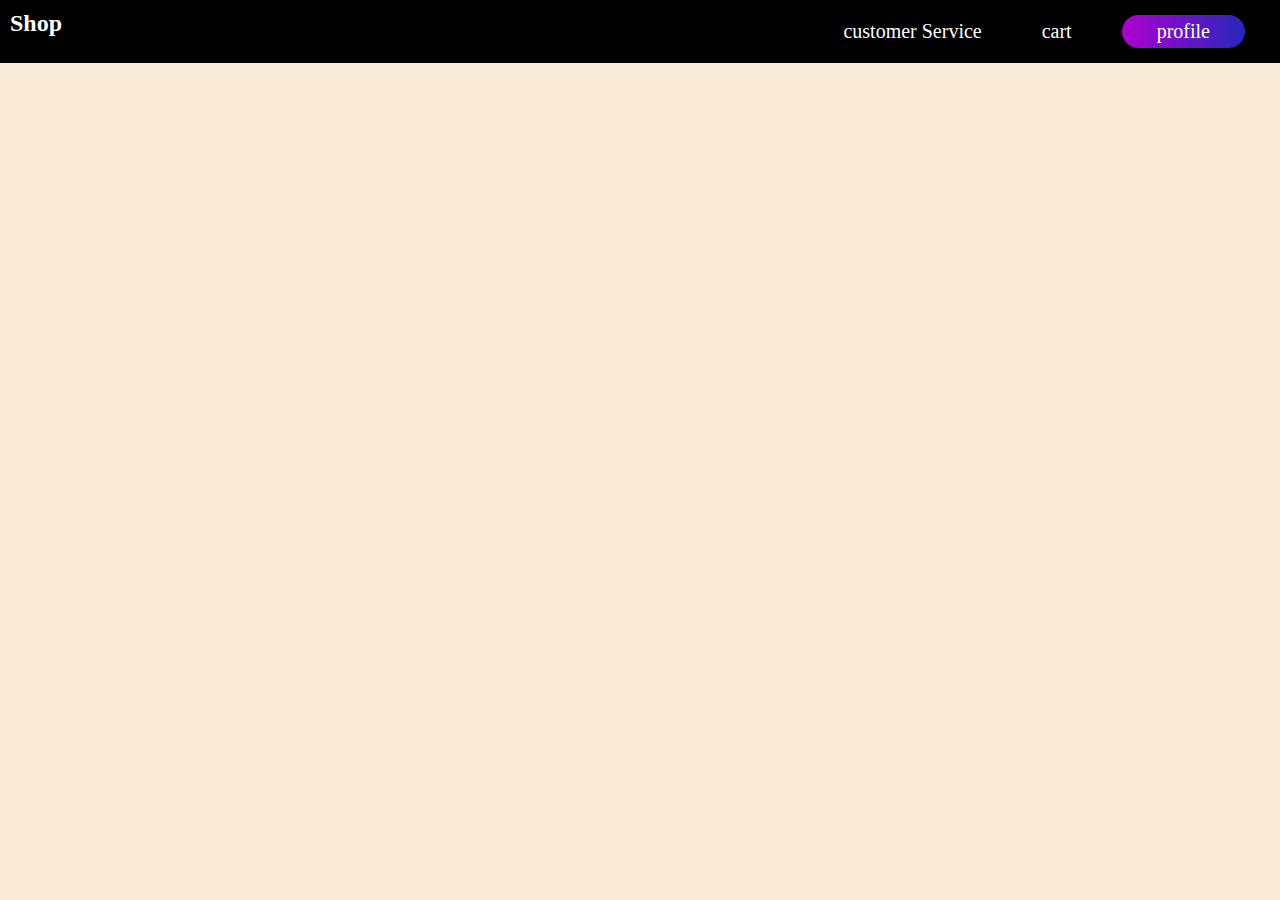
<file: alok/Narayan book shop/index.html>
<!DOCTYPE html>
<html lang="en">
<head>
    <meta charset="UTF-8">
    <meta http-equiv="X-UA-Compatible" content="IE=edge">
    <meta name="viewport" content="width=device-width, initial-scale=1.0">
    <title>Goat Shop</title>
    <link rel="stylesheet" href="index.css">
</head>
<body>
    <div class="navbar">
    <div class="logo">
        <h2>  Shop</h2></a>
   
    <div class="content">
        <div class="con">
        <a href="contact.html">  customer Service</a>
    </div>
    <div class="cart">
        <a href="yourcart.html"> cart</a> 
    </div>
        <div class="pro">
        <a href="profile.html">  profile </a>
        </div>
    </div>
     </div>

    </div>
</body>
</html>
</file>
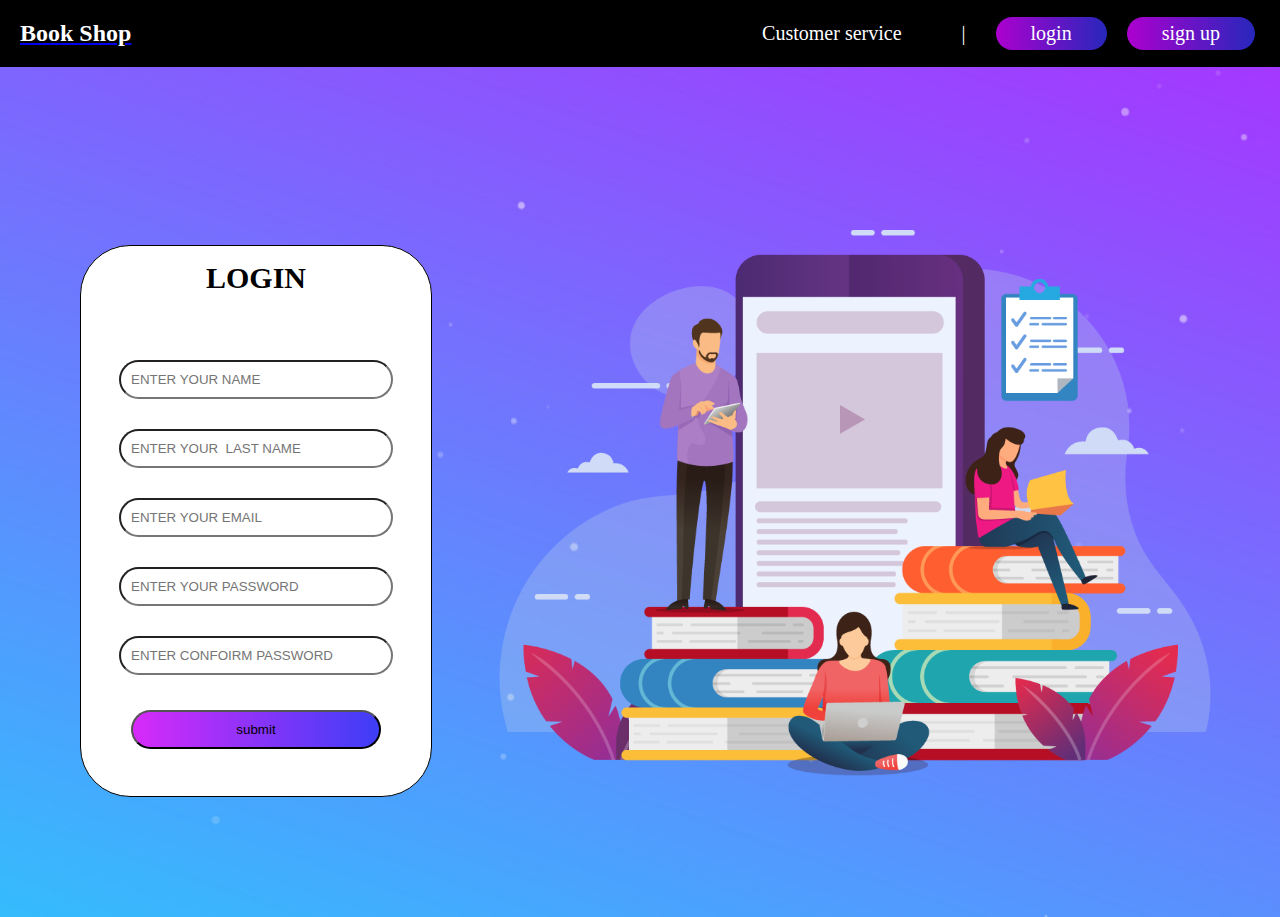
<file: alok/Narayan book shop/main.html>
<!DOCTYPE html>
<html lang="en">
<head>
    <meta charset="UTF-8">
    <meta http-equiv="X-UA-Compatible" content="IE=edge">
    <meta name="viewport" content="width=device-width, initial-scale=1.0">
    <title>Welcome to your Shop</title>
    <link rel="stylesheet" href="main.css">
</head>

<body>
     <head>
        
    <div class="navbar">
    
        <div class="logo">
            <a href="main.html"><h2> Book Shop</h2></a>
       
        <div class="content">
          
            <a href="contact.html"> Customer service</a>
            <a href="">|</a>
        <div class="log">
            <a  href="login.html"> login</a>
        </div>
            <div class="sign">
            <a  href="sign.html">sign up </a>
        </div>
        </div>
         </div>
         
    
        </div>
        <div class="form">
            <form action="index.html">
                <h2> LOGIN</h2>
                <input type="text" placeholder="ENTER YOUR NAME" required>
                <input type="text" placeholder="ENTER YOUR  LAST NAME" required>
                <input type="email" placeholder="ENTER YOUR EMAIL" required>
                <input type="text" placeholder="ENTER YOUR PASSWORD" required>
                <input type="password" placeholder="ENTER CONFOIRM PASSWORD" required>
                <input type="submit" value="submit">
            </form>
            
        </div>
        <div class="avtar">
            <img src="—Pngtree—online education training course design_5331074.png" >
         </div>
         <div class="bottam">
            
         </div>

    </head>
    
</body>
</html>
</file>
<file: alok/Narayan book shop/index.css>
*{
    margin: 0px;
    padding: 0px;
}
.logo h2{
   
    color:white;
    padding:10px;
    


}
.logo{
    display: flex;
    justify-content: space-between;

}
.navbar{
    background-color: rgb(0, 0, 0);
  

}
.content {
    margin: 15px;
    display: flex;
    justify-content: center;
    align-items: center;
  
}
.content a{
    margin:0px 30px;
    text-decoration: none;
    color: white;
    font-size: 20px;
  
}
.content a:hover{
    color:rgb(47, 255, 92);
  
}
body{
    background-color: antiquewhite;
}
.content .pro{
    background:linear-gradient(to right, rgba(207, 0, 248, 0.836),rgba(49, 49, 236, 0.795)) ;
    border-radius: 50px;
    margin:0px 20px;
    padding: 5px;
}
</file>
<file: alok/Narayan book shop/main.css>
*{
    margin: 0px;
    padding: 0px;
}
.logo h2{
   
    color:white;
    padding:20px;
    text-decoration: none;


}
.logo{
    display: flex;
    justify-content: space-between;

    
}
.navbar{
    background-color: black;
    position: relative;
  

}
.content {
    margin: 5px;
    display: flex;
    align-items: center;
  
}
.content a{
    margin: 20px;
    text-decoration: none;
    color: white;
    font-size: 20px;
    margin: 0 30px;
  
}
.content a:hover{
    color:rgb(47, 255, 92);
  
}
body{
  
    background-image: url(particle_background-24c33d8299e223ef4a14dd998f7f1256.jpg) ;
    background-repeat: no-repeat;
    background-size: 1450px;
}
form{
    height: 550px;
    width: 350px;
    background-color: white;
    border: 1px solid black;
    position:absolute;
    top: 245px;
    left:80px;
    border-radius: 50px;
    text-align: center;

}
form h2{
    font-size: 30px;
    font-weight: bolder;
    margin-bottom: 50px;
    margin-top: 15px;
}
form input{
    width:250px;
    padding:10px;
    border-radius: 50px;
    margin:15px;
}
form input[type="submit"]{
    background:linear-gradient(to right, rgba(207, 0, 248, 0.836),rgba(12, 12, 245, 0.795)) ;
    margin-top: 20px;

}

.avtar img{
    width: 850px;
   

}
.avtar{
    display: flex;
    justify-content: right;
}
.content .log{
    background:linear-gradient(to right, rgba(207, 0, 248, 0.836),rgba(49, 49, 236, 0.795)) ;
    padding: 5px;
    border-radius: 50px;
   
    
}
.content .sign{
    background:linear-gradient(to right, rgba(207, 0, 248, 0.836),rgba(49, 49, 236, 0.795)) ;
    border-radius: 50px;
    margin:0 20px;
    padding: 5px;
}
</file>
